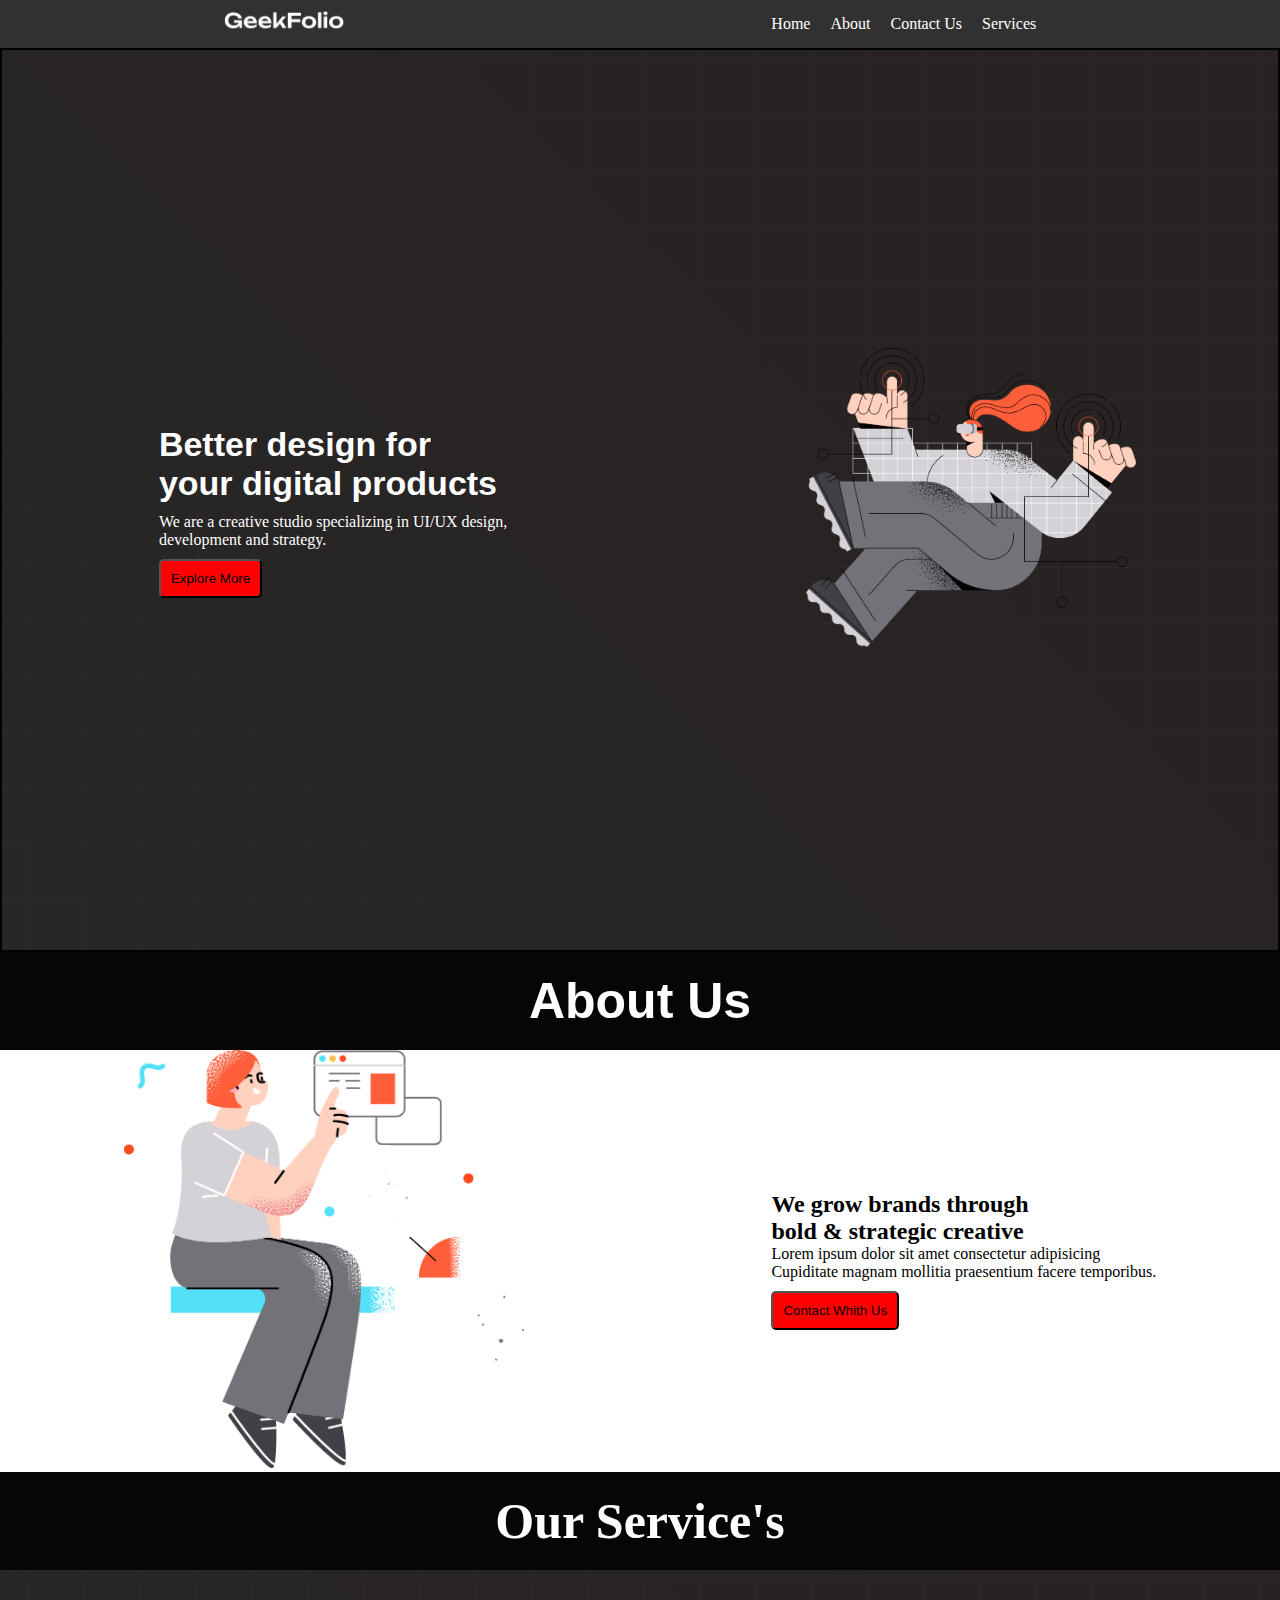
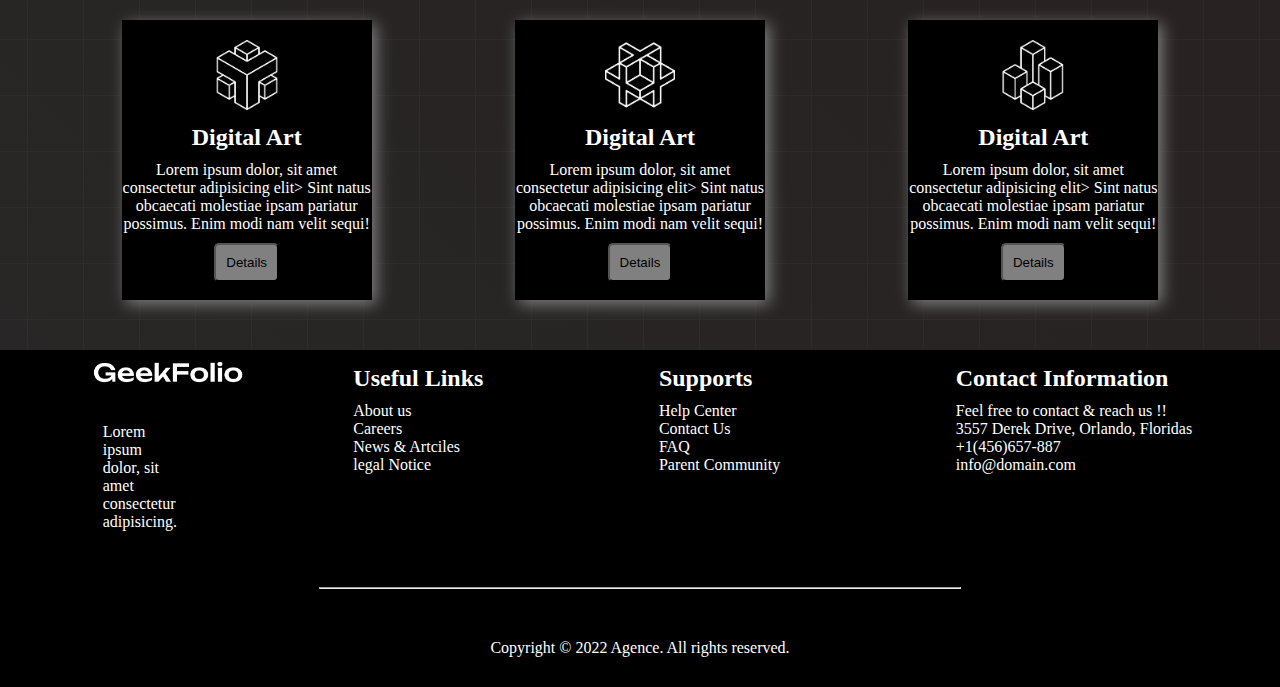
<file: index.html>
<!DOCTYPE html>
<html lang="en">
<head>
    <meta charset="UTF-8">
    <meta name="viewport" content="width=device-width, initial-scale=1.0">
    <title>First Website design project</title>
    <link rel="stylesheet" href="design.css">
</head>
<body>
    <!-- this is header navbar section -->
    <header>
        <nav>
            <div class="nav-container">
                <div class="logo">
                    <img class="logo-photo" src="./images/logo/logo-light.png" alt="">
                </div>
                <div class="menus">
                    <li class="item">Home</li>
                    <li class="item">About</li>
                    <li class="item">Contact Us</li> 
                    <li class="item">Services</li>
                </div>

            </div>
        </nav>

    </header>
    <main>
        <!-- this is first page -->
        <section>
            <div class="banar-container">
               <div class="banar-text">
                <h1 class="headline">Better design for <br>your digital products</h1>
                <p class="text">We are a creative studio specializing in UI/UX design,<br> development and strategy.</p>
                        <button class="btn">Explore More</button>
               </div>
               <div class="banar-photo">
                    <img class="baner-img" src="./images/banner/banner.png" alt="">
                </div>
            </div>
            </div>
            
            </section>
        <!-- this is second page -->
            <section>
                <h1 class="headline headline2">About Us</h1>
                <div class="banar-container2">
                    <div class="about-info">
                        <h2>We grow brands through
                           <br> bold & strategic creative</h2>
                           <p>Lorem ipsum dolor sit amet consectetur adipisicing <br> Cupiditate magnam mollitia praesentium facere temporibus.</p>
                           <button class="btn">Contact Whith Us</button>
                    </div>
                    <div class="about-photo">
                        <img class="about-img" src="./images/banner/section.png" alt="">
                    </div>

                </div>
            </section>
            <!-- this is third page -->
            <section>
                <h1 class="headline2">Our Service's</h1>
                <div class="banar-container3">
                    <div class="box">
                        <img class="icon" src="./images/icon/0.png" alt="">
                        <h2 class="hd">Digital Art</h2>
                        <p class="pera">Lorem ipsum dolor, sit amet  consectetur adipisicing elit>  Sint natus obcaecati molestiae  ipsam pariatur possimus. Enim  modi nam velit sequi!</p>
                        <button class="btn box-btn">Details</button>
                    </div>
                    <div class="box">
                        <img class="icon" src="./images/icon/1.png" alt="">
                        <h2 class="hd">Digital Art</h2>
                        <p class="pera">Lorem ipsum dolor, sit amet  consectetur adipisicing elit>  Sint natus obcaecati molestiae  ipsam pariatur possimus. Enim  modi nam velit sequi!</p>
                        <button class="btn box-btn">Details</button>
                    </div>
                    <div class="box">
                        <img class="icon" src="./images/icon/2.png" alt="">
                        <h2 class="hd">Digital Art</h2>
                        <p class="pera">Lorem ipsum dolor, sit amet  consectetur adipisicing elit>  Sint natus obcaecati molestiae  ipsam pariatur possimus. Enim  modi nam velit sequi!</p>
                        <button class="btn box-btn">Details</button>
                    </div>
                    
                </div>
            </section>
            <!-- this is last page -->
<section>
    <div class="last-page">
        <div class="logo1">
            <img class="logo-photo1" src="./images/logo/logo-light.png" alt=""> <br>
            <p class="pera1">Lorem ipsum dolor, sit amet consectetur <br> adipisicing.</p>
        </div>
        <div>
            <h2 class="hd1">Useful Links</h2>
            <p class="pera2">About us <br> Careers <br>News & Artciles <br>legal Notice</p>
        </div>
        <div>
            <h2 class="hd1">Supports</h2>
            <p class="pera2">Help Center<br>Contact Us <br>FAQ <br>Parent Community</p>
        </div>
        <div>
            <h2 class="hd1">Contact Information</h2>
            <p class="pera2">Feel free to contact & reach us !! <br>3557 Derek Drive, Orlando, Floridas <br>+1(456)657-887 <br>info@domain.com</p>
        </div>
    </div>

</section>
    </main>
    <footer class="foot">
        
        <br>
        <br>
        <hr class="sidebar">
        <p class="foot-text">
        Copyright © 2022 Agence. All rights reserved.</p>

    </footer>
    
</body>
</html>
</file>
<file: design.css>
*{
    margin: 0px;
    padding: 0px;
}
.nav-container{
    background-color: rgb(50, 49, 49);
    padding: 10px;
    list-style: none;
    color: white;
    display: flex;
    align-items: center;
    justify-content: space-around;
    
}
.logo-photo{
    width: 120px;
}
.menus{
   display: flex;
   
}
.item{
    margin-right: 20px;
    /* color: brown; */
}
.menus:hover{
    cursor: pointer;
    color: blue;
}
.item:hover{
    color: brown;
}
.headline{
    font-size: 34px;
    font-family:sans-serif ;
    /* justify-content: center; */
    
}
.btn{
    background-color: red;
    border-radius: 5px;
    padding: 10px;
    margin-top: 10px;
}
.banar-text{
    margin-top: 24px;
    padding: 15px;
    color: white;
   
}
.baner-img{
    width: 330px;
}
.banar-container{
    display: flex;
    justify-content: space-around;
    height: 100vh;
    border: 2px solid black;
    align-items: center;
    background-image:url('./images/background/background.png'),linear-gradient(45deg,#282626,#282222);
}
.text{
    margin-top: 10px;
}
.about-img{
    width: 400px;
}
.headline2{
    text-align: center;
    font-size: 50px;
    font-weight: bold;
    padding: 20px;
    background-color: rgb(7, 6, 6);
    color: white;
}
.banar-container2{
    display: flex;
    justify-content: space-around;
    align-items: center;
    flex-direction: row-reverse;
}

.box{
    height:280px ;
    width: 250px;
    box-shadow: 4px 4px 15px gray;
    background-color: black;
    text-align: center;
    color: white;
    /* padding: 15px; */

}
.icon{
    width: 70px;
    margin-top: 20px;
}
.hd{
margin-top: 10px;
}
.pera{
margin-top: 10px;
}
.box-btn{
    background-color: grey;
    margin-top: 10px;
}
.banar-container3{
    display: flex;
    justify-content: space-around;
    padding: 50px;
    background-image: url('./images/background/background.png'),linear-gradient(45deg,#282626,#282222);
}
.logo1{
    width:100px;
}
.logo-photo1{
    width:150px ;
    padding: 10px;
}
.last-page{
    background-color: black;
    display: flex;
    justify-content: space-around;
}
.pera1{
    color: white;
    padding: 20px;
    margin-top: 0px;
}
.pera2{
    color: white;
    padding: 5px;
}
.hd1{
    color: white;
    padding: 5px;
    margin-top: 10px;
}
.foot{
    background-color: black;
    color: white;
}
.foot-text{
    text-align: center;
    margin-top: 20px;
    padding: 30px;

}
.sidebar{
    width: 50%;
   margin: 0 auto;
}
</file>
